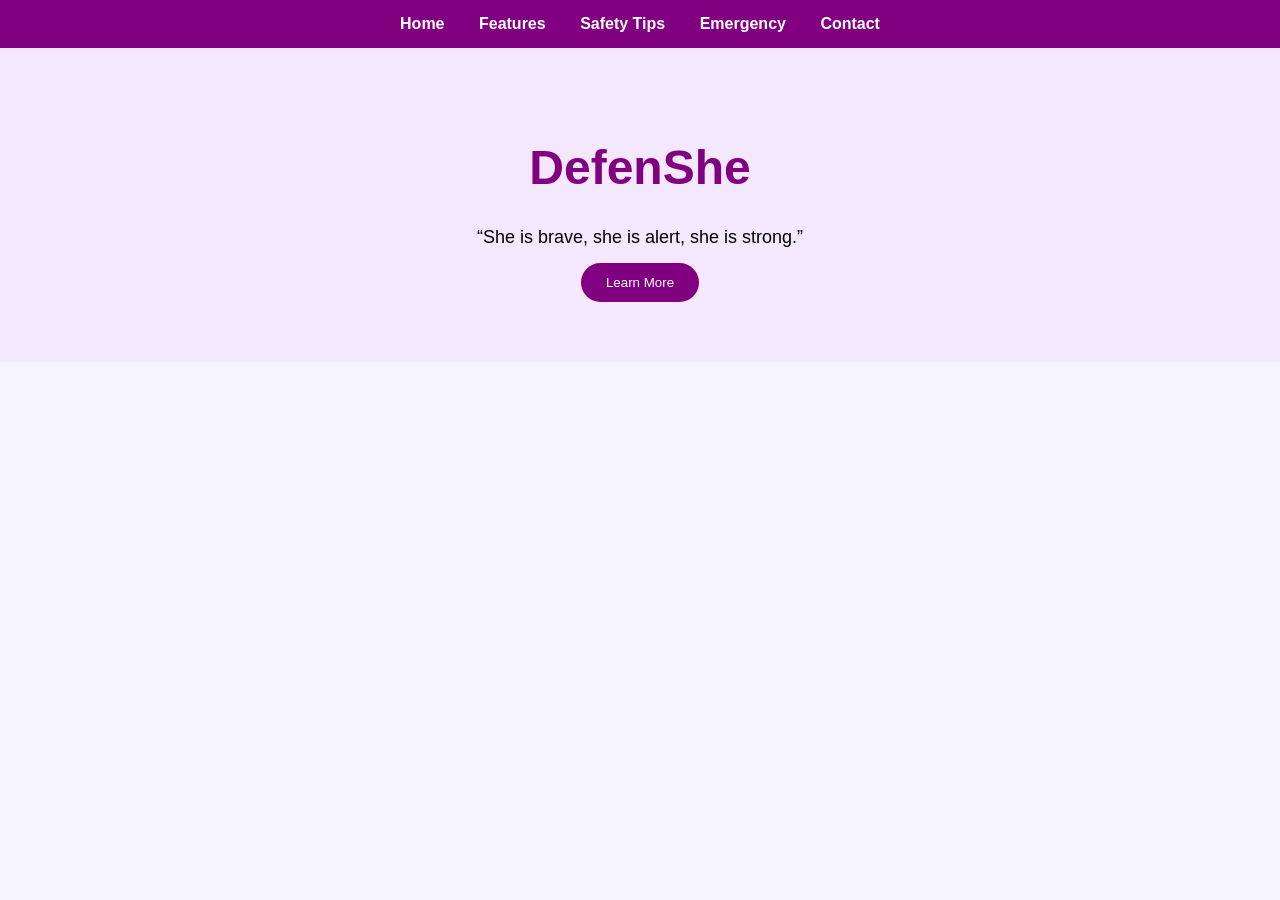
<file: Website2/index.html>
<!DOCTYPE html>
<html>
<head>
    <title>DefenShe | Home</title>
    <link rel="stylesheet" href="defenshe.css">
</head>

<body>

<nav class="navbar">
    <a href="index.html">Home</a>
    <a href="features.html">Features</a>
    <a href="tips.html">Safety Tips</a>
    <a href="emergency.html">Emergency</a>
    <a href="contacts.html">Contact</a>
</nav>

<div class="hero">
    <h1>DefenShe</h1>
    <p>“She is brave, she is alert, she is strong.”</p>

    <button onclick="showInfo()">Learn More</button>
</div>


<div id="moreInfo" class="info-section">

    <h2>Why DefenShe?</h2>

    <div class="info-cards">

        <div class="card">
            <img src="images/l1.jpg" alt="Awareness">
            <h3>Safety Awareness</h3>
            <p>Learn important safety tips to stay alert in daily life.</p>
        </div>

        <div class="card">
            <img src="images/support2.jpg" alt="Support">
            <h3>Support System</h3>
            <p>Find guidance and helpful resources for women safety.</p>
        </div>

        <div class="card">
            <img src="images/empower3.jpg" alt="Strength">
            <h3>Empowerment</h3>
            <p>Encouraging women to feel confident and strong.</p>
        </div>

    </div>

</div>

<script>
function showInfo(){
    document.getElementById("moreInfo").style.display = "block";
}
</script>

</body>
</html>
</file>
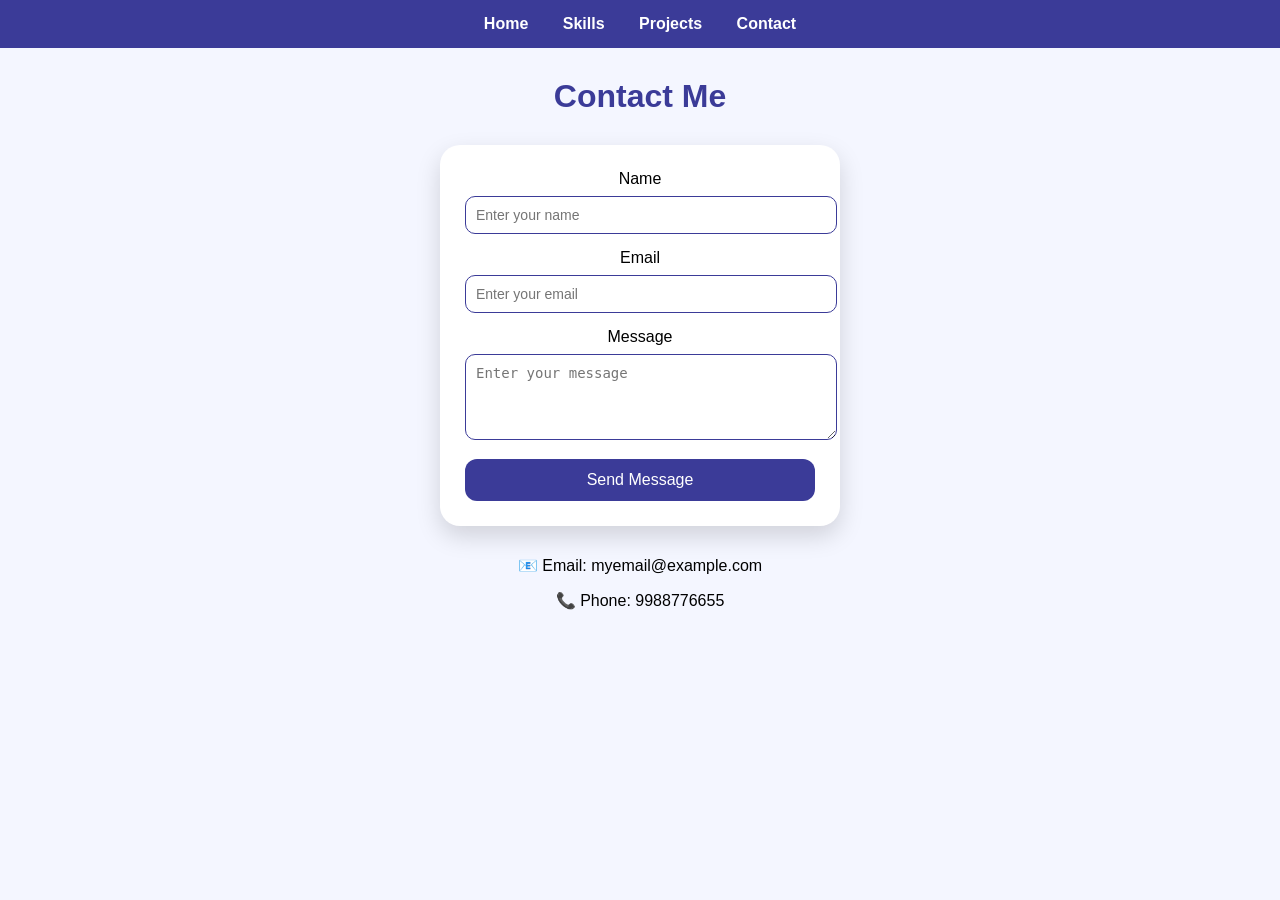
<file: contact.html>
<!DOCTYPE HTML>
<html>
<head>
    <title>My Contacts</title>
    <link rel="stylesheet" href="port.css">
</head>

<body>

<nav class="navbar">
    <a href="index.html">Home</a>
    <a href="skills.html">Skills</a>
    <a href="projects.html">Projects</a>
    <a href="contact.html">Contact</a>
</nav>

<h1>Contact Me</h1>

<div class="contact-box">
    <form>
        <label>Name</label>
        <input type="text" placeholder="Enter your name">

        <label>Email</label>
        <input type="email" placeholder="Enter your email">

        <label>Message</label>
        <textarea rows="4" placeholder="Enter your message"></textarea>

        <button class="send-btn">Send Message</button>
    </form>
</div>

<div class="contact-info">
    <p>📧 Email: myemail@example.com</p>
    <p>📞 Phone: 9988776655</p>
</div>

</body>
</html>
</file>
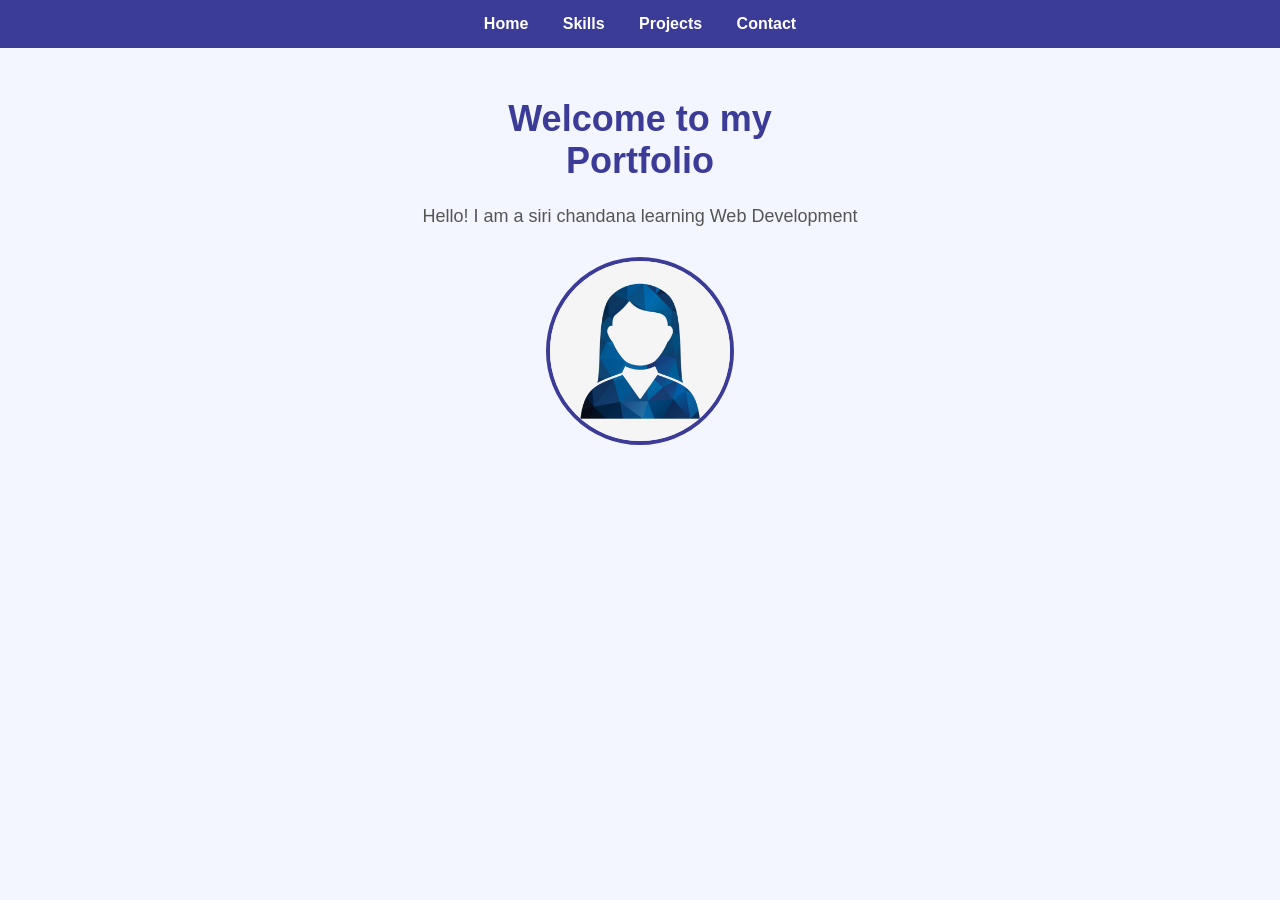
<file: home.html>
<!DOCTYPE HTML>
<html>
<head>
    <title>About Me</title>
    <link rel="stylesheet" href="port.css">
</head>

<body>

<nav class="navbar">
    <a href="index.html">Home</a>
    <a href="skills.html">Skills</a>
    <a href="projects.html">Projects</a>
    <a href="contact.html">Contact</a>
</nav>

<div class="home-container">
    <h1>Welcome to my<br> Portfolio</h1>
    <p>Hello! I am a siri chandana learning Web Development</p>
    <img src="profile.jpg" alt="my pic" class="profile-pic">
</div>

</body>
</html>
</file>
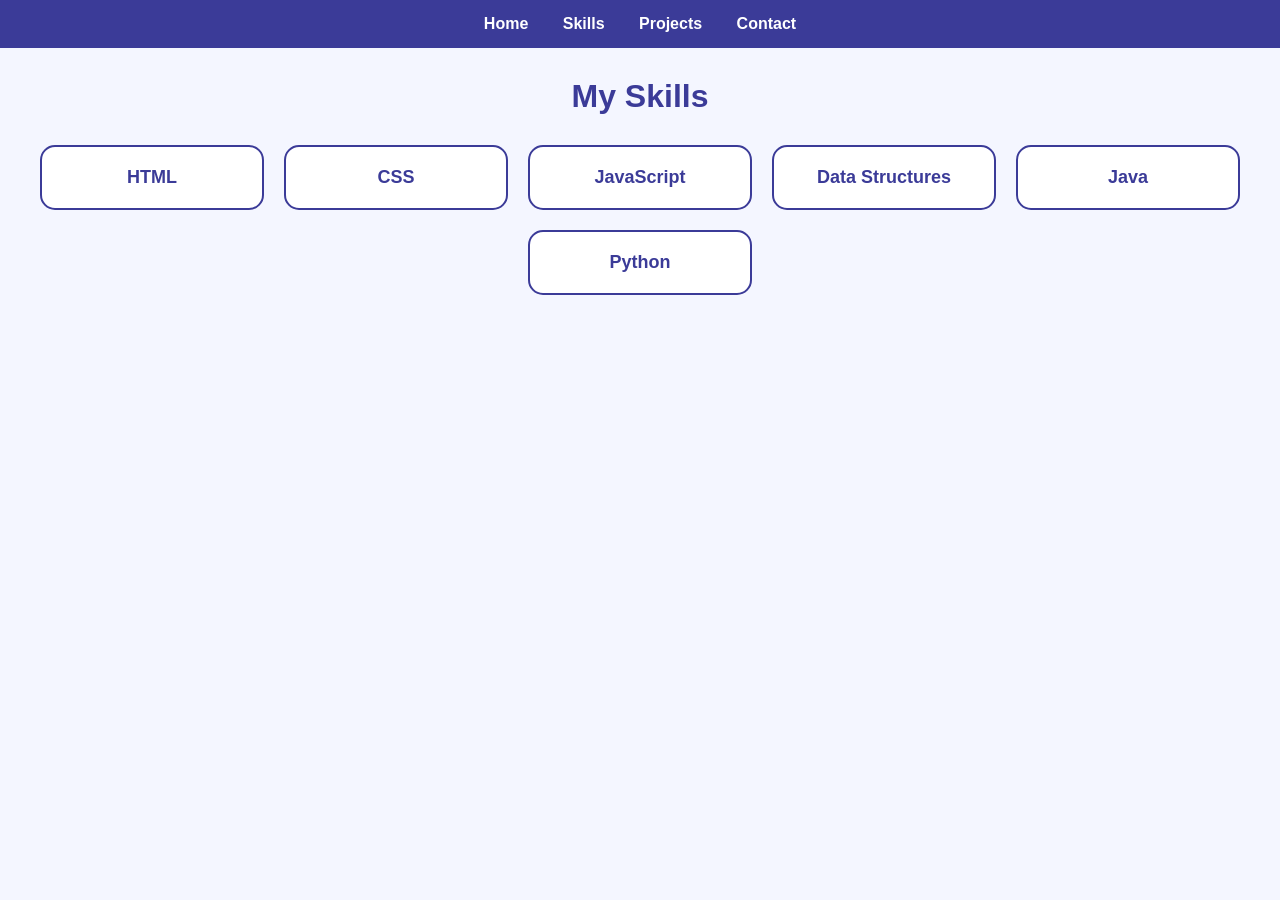
<file: skills.html>
<!DOCTYPE html>
<html>
<head>
    <title>My Skills</title>
    <link rel="stylesheet" href="port.css">
</head>

<body>

<nav class="navbar">
    <a href="home.html">Home</a>
    <a href="skills.html">Skills</a>
    <a href="projects.html">Projects</a>
    <a href="contact.html">Contact</a>
</nav>

<h1>My Skills</h1>

<div class="skills-box">

    <div class="skill-card">
        HTML
        <p class="skill-info">I learned page structure, headings, forms, tables and semantic tags.</p>
    </div>

    <div class="skill-card">
        CSS
        <p class="skill-info">I learned styling, flexbox, hover effects, layouts and responsive design.</p>
    </div>

    <div class="skill-card">
        JavaScript
        <p class="skill-info">I learned DOM manipulation, events, functions and basic interactivity.</p>
    </div>

    <div class="skill-card">
        Data Structures
        <p class="skill-info">I learned arrays, stacks, queues and algorithm basics.</p>
    </div>

    <div class="skill-card">
        Java
        <p class="skill-info">I learned OOP concepts, classes, objects and arrays.</p>
    </div>

    <div class="skill-card">
        Python
        <p class="skill-info">I learned basic syntax, loops, functions and problem solving.</p>
    </div>

</div>

</body>
</html>
</file>
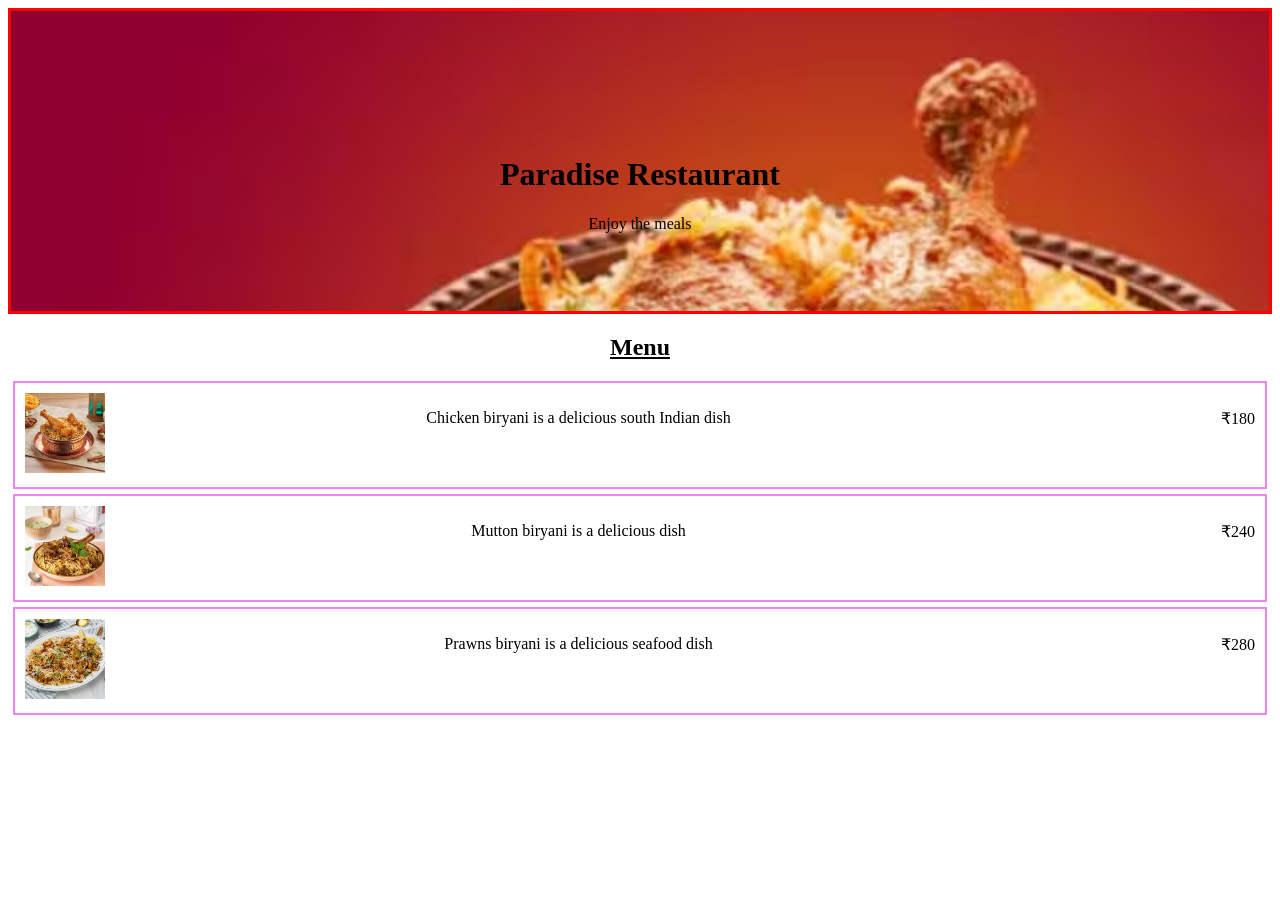
<file: restuarant/restaurant.html>
<!DOCTYPE html>
<html>

<head>
    <title>My Restaurant</title>
    <link rel="stylesheet" href="resstyle.css">
</head>

<body>

    <div id="header" style="height:200px; text-align:center;">
        <h1><br><br>Paradise Restaurant</h1>
        <p>Enjoy the meals</p>
    </div>

    <div class="overlay"></div>

    <div class="section">
        <h2 style="text-align:center;"><u>Menu</u></h2>
    </div>


    <!-- Item 1 -->
    <div class="content section">

        <div class="left">
            <img src="chicken.jpg" alt="Chicken biryani" style="width:80px;height:80px;">
        </div>

        <div class="left">
            <p style="text-align:center;">
                Chicken biryani is a delicious south Indian dish
            </p>
        </div>

        <div class="right box">
            <p style="text-align:right;">&#8377;180</p>
        </div>

        <div style="clear:both;"></div>

    </div>


    <!-- Item 2 -->
    <div class="content section">

        <div class="left">
            <img src="mutton.jpg" alt="Mutton biryani" style="width:80px;height:80px;">
        </div>

        <div class="left">
            <p style="text-align:center;">
                Mutton biryani is a delicious dish
            </p>
        </div>

        <div class="right box">
            <p style="text-align:right;">&#8377;240</p>
        </div>

        <div style="clear:both;"></div>

    </div>


    <!-- Item 3 -->
    <div class="content section">

        <div class="left">
            <img src="prawns.jpg" alt="Prawns biryani" style="width:80px;height:80px;">
        </div>

        <div class="left">
            <p style="text-align:center;">
                Prawns biryani is a delicious seafood dish
            </p>
        </div>

        <div class="right box">
            <p style="text-align:right;">&#8377;280</p>
        </div>

        <div style="clear:both;"></div>

    </div>

</body>
</html>
</file>
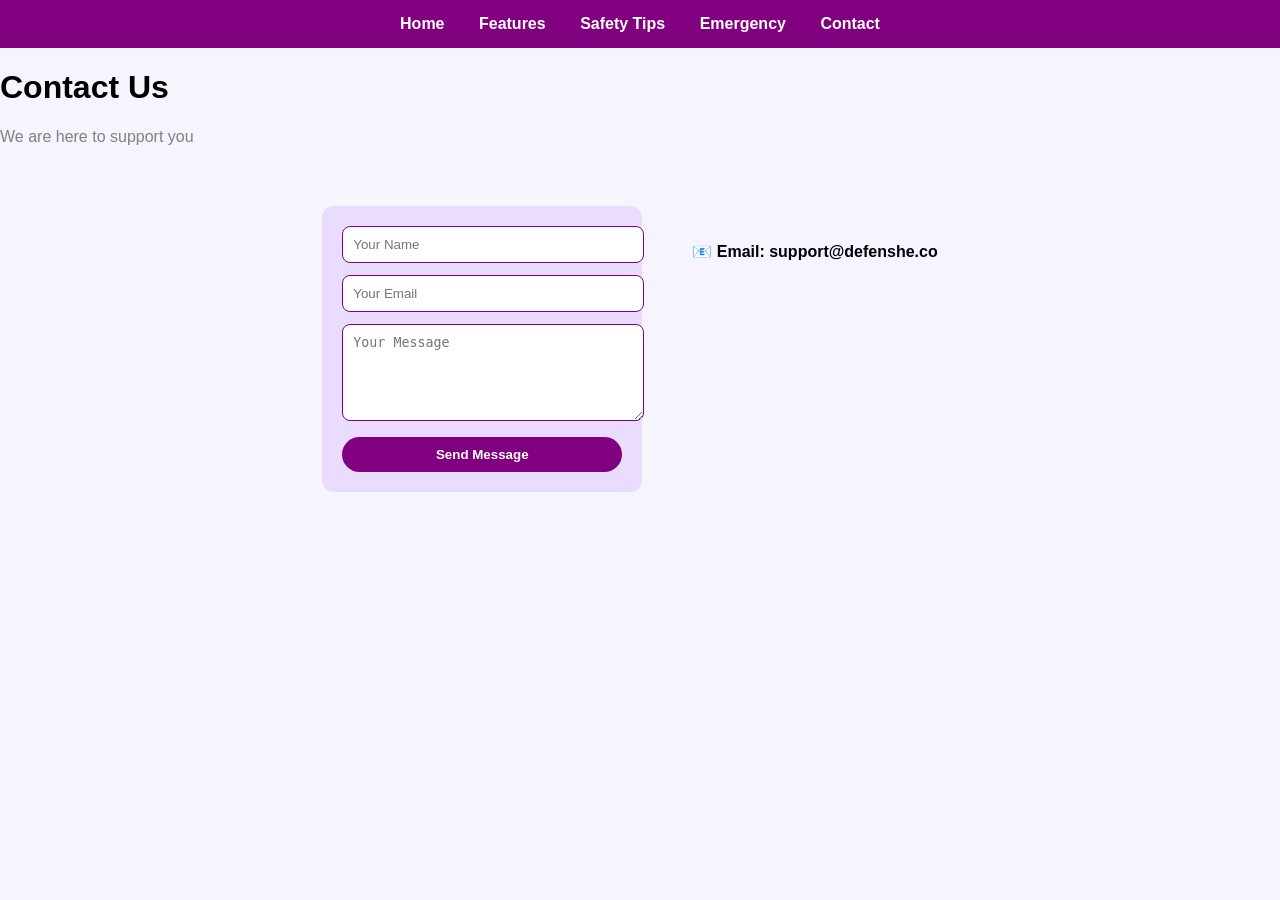
<file: Website2/contacts.html>
<!DOCTYPE html>
<html>
<head>
    <title>DefenShe | Contact</title>
    <link rel="stylesheet" href="defenshe.css">
</head>

<body>

<!-- Navigation -->
<nav class="navbar">
    <a href="index.html">Home</a>
    <a href="features.html">Features</a>
    <a href="tips.html">Safety Tips</a>
    <a href="emergency.html">Emergency</a>
    <a href="contacts.html">Contact</a>
</nav>

<h1>Contact Us</h1>
<p class="subtitle">We are here to support you</p>

<div class="contact-container">

    <form class="contact-form">
        <input type="text" placeholder="Your Name" required>
        <input type="email" placeholder="Your Email" required>
        <textarea placeholder="Your Message" rows="5" required></textarea>
        <button type="submit">Send Message</button>
    </form>

    <div class="contact-info">
        <p>📧 Email: support@defenshe.co
</file>
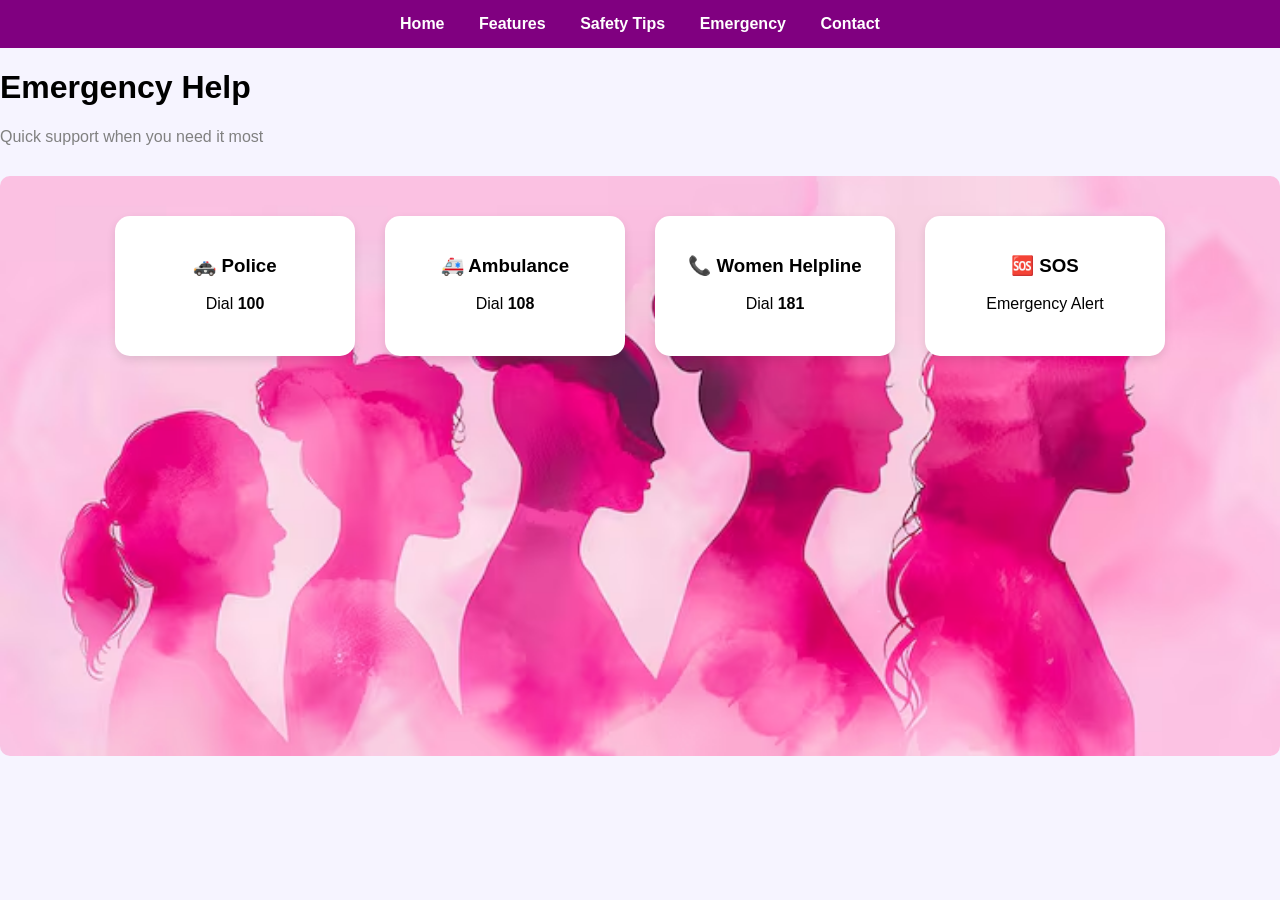
<file: Website2/emergency.html>
<!DOCTYPE html>
<html>
<head>
<title>DefenShe | Emergency</title>
<link rel="stylesheet" href="defenshe.css">
</head>

<body class="emergency-page">

<div class="background"></div>
<nav class="navbar">
<a href="index.html">Home</a>
<a href="features.html">Features</a>
<a href="tips.html">Safety Tips</a>
<a href="emergency.html">Emergency</a>
<a href="contacts.html">Contact</a>
</nav>

<h1>Emergency Help</h1>
<p class="subtitle">Quick support when you need it most</p>

<div class="emergency-container">

<div class="emergency-card" onclick="showInfo('police')">
<h3>🚓 Police</h3>
<p>Dial <strong>100</strong></p>
</div>

<div class="emergency-card" onclick="showInfo('ambulance')">
<h3>🚑 Ambulance</h3>
<p>Dial <strong>108</strong></p>
</div>

<div class="emergency-card" onclick="showInfo('women')">
<h3>📞 Women Helpline</h3>
<p>Dial <strong>181</strong></p>
</div>

<div class="emergency-card" onclick="showInfo('sos')">
<h3>🆘 SOS</h3>
<p>Emergency Alert</p>
</div>

</div>
<div id="popup" class="popup">
<div class="popup-content">
<span class="close" onclick="closePopup()">×</span>
<h2 id="popup-title"></h2>
<p id="popup-text"></p>
</div>
</div>

<script>

function showInfo(type){

let title="";
let text="";

if(type==="police"){
title="Police Emergency";
text="Dial 100 to contact the nearest police station.";
}

else if(type==="ambulance"){
title="Ambulance Service";
text="Dial 108 for emergency medical help.";
}

else if(type==="women"){
title="Women Helpline";
text="Dial 181 for women's safety and support.";
}

else if(type==="sos"){
title="SOS Alert";
text="This feature alerts trusted contacts during danger.";
}

document.getElementById("popup-title").innerText=title;
document.getElementById("popup-text").innerText=text;
document.getElementById("popup").style.display="block";

}

function closePopup(){
document.getElementById("popup").style.display="none";
}

</script>

</body>
</html>
</file>
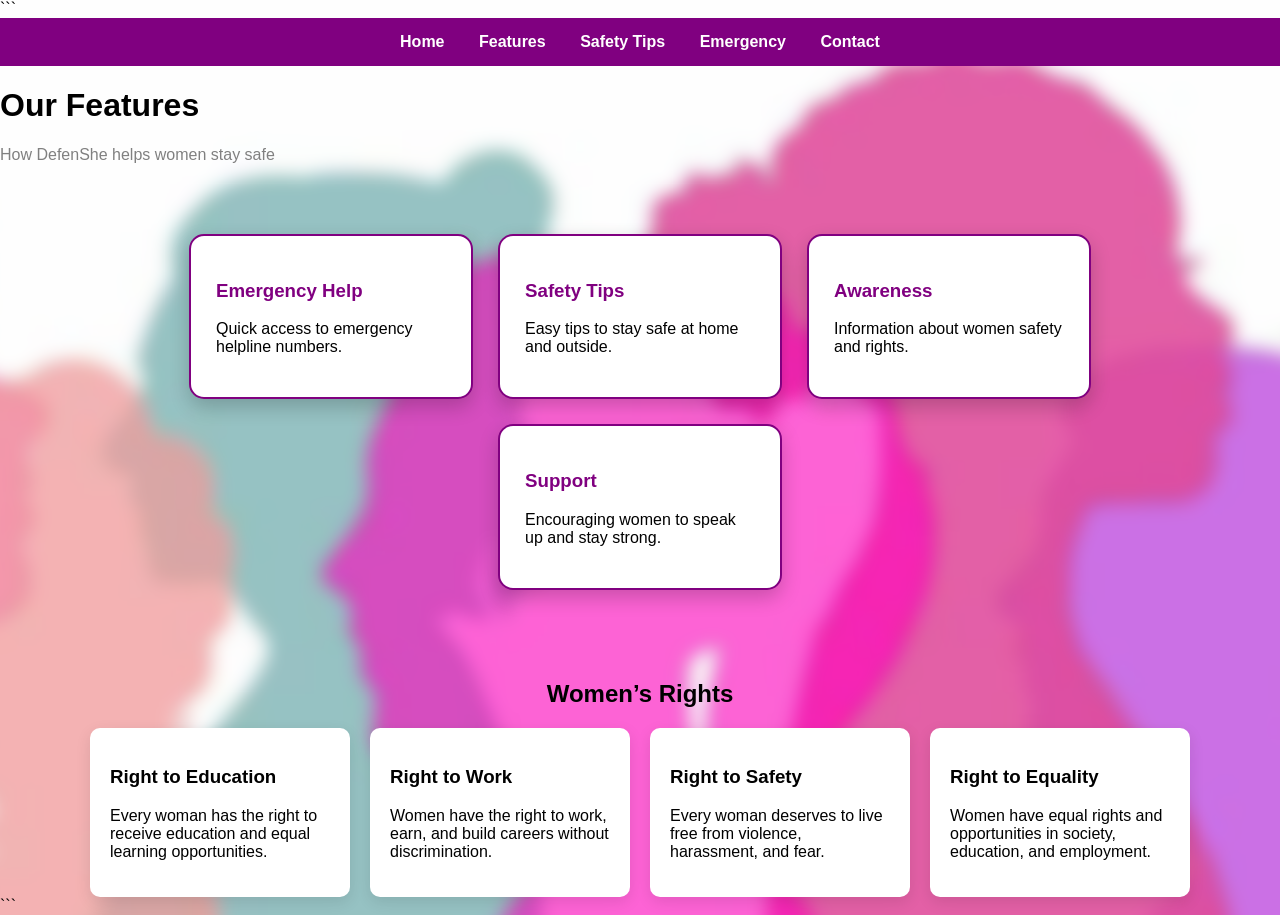
<file: Website2/features.html>
<!DOCTYPE html>

<html>
<head>
    <title>DefenShe | Features</title>
    <link rel="stylesheet" href="defenshe.css">
</head>

<body class="features-page">

```
<!-- Background only for features page -->
<div class="bg-blur"></div>

<!-- Page content -->
<div class="content">

    <nav class="navbar">
        <a href="index.html">Home</a>
        <a href="features.html">Features</a>
        <a href="tips.html">Safety Tips</a>
        <a href="emergency.html">Emergency</a>
        <a href="contact.html">Contact</a>
    </nav>

    <h1>Our Features</h1>
    <p class="subtitle">How DefenShe helps women stay safe</p>

    <div class="features-container">
        <div class="feature-card">
            <h3>Emergency Help</h3>
            <p>Quick access to emergency helpline numbers.</p>
        </div>

        <div class="feature-card">
            <h3>Safety Tips</h3>
            <p>Easy tips to stay safe at home and outside.</p>
        </div>

        <div class="feature-card">
            <h3>Awareness</h3>
            <p>Information about women safety and rights.</p>
        </div>

        <div class="feature-card">
            <h3>Support</h3>
            <p>Encouraging women to speak up and stay strong.</p>
        </div>
    </div>


    

    <h2 class="rights-title">Women’s Rights</h2>

    <div class="rights-container">

        <div class="rights-card">
            <h3>Right to Education</h3>
            <p>Every woman has the right to receive education and equal learning opportunities.</p>
        </div>

        <div class="rights-card">
            <h3>Right to Work</h3>
            <p>Women have the right to work, earn, and build careers without discrimination.</p>
        </div>

        <div class="rights-card">
            <h3>Right to Safety</h3>
            <p>Every woman deserves to live free from violence, harassment, and fear.</p>
        </div>

        <div class="rights-card">
            <h3>Right to Equality</h3>
            <p>Women have equal rights and opportunities in society, education, and employment.</p>
        </div>

    </div>

</div>
```

</body>
</html>
</file>
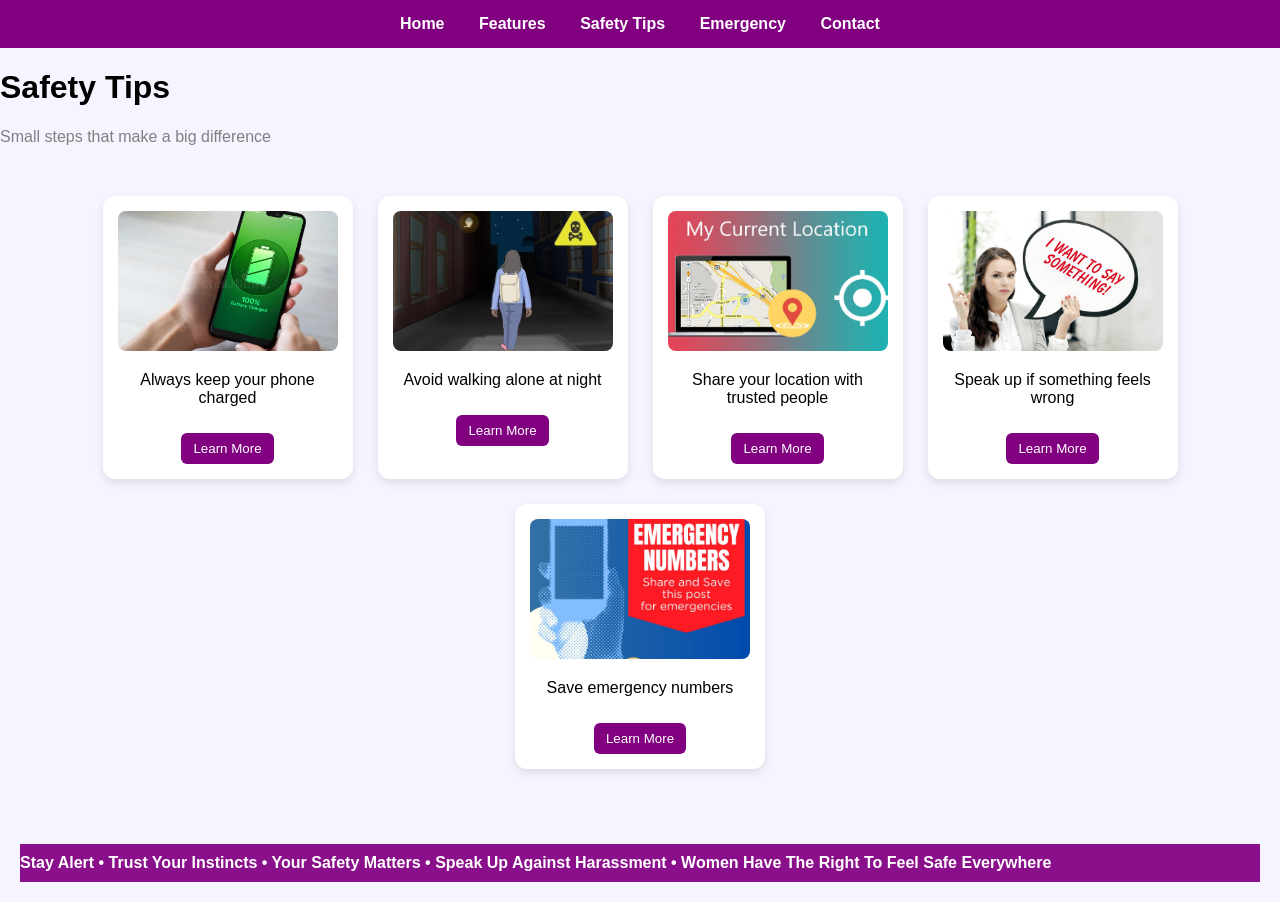
<file: Website2/tips.html>
<!DOCTYPE html>
<html>
<head>
    <title>DefenShe | Safety Tips</title>
    <link rel="stylesheet" href="defenshe.css">
</head>

<body>

<nav class="navbar">
    <a href="index.html">Home</a>
    <a href="features.html">Features</a>
    <a href="tips.html">Safety Tips</a>
    <a href="emergency.html">Emergency</a>
    <a href="contacts.html">Contact</a>
</nav>

<h1>Safety Tips</h1>
<p class="subtitle">Small steps that make a big difference</p>

<div class="tips-container">

<div class="tip-card">
    <img src="images/charge.jpg" alt="Phone charged">
    <p>Always keep your phone charged</p>
    <button onclick="showTip('t1')">Learn More</button>

    <div id="t1" class="tip-info">
        A charged phone allows you to quickly call emergency services and share your location.
    </div>
</div>

<div class="tip-card">
    <img src="images/walk.jpg" alt="Night walking">
    <p>Avoid walking alone at night</p>
    <button onclick="showTip('t2')">Learn More</button>

    <div id="t2" class="tip-info">
        Stay in well-lit areas and try to travel with friends or trusted people.
    </div>
</div>

<div class="tip-card">
    <img src="images/locate.jpg" alt="Location sharing">
    <p>Share your location with trusted people</p>
    <button onclick="showTip('t3')">Learn More</button>

    <div id="t3" class="tip-info">
        Location sharing helps family or friends track your safety during travel.
    </div>
</div>

<div class="tip-card">
    <img src="images/speak.jpg" alt="Speak up">
    <p>Speak up if something feels wrong</p>
    <button onclick="showTip('t4')">Learn More</button>

    <div id="t4" class="tip-info">
        Trust your instincts and seek help immediately if you feel unsafe.
    </div>
</div>

<div class="tip-card">
    <img src="images/alert.jpg" alt="Emergency numbers">
    <p>Save emergency numbers</p>
    <button onclick="showTip('t5')">Learn More</button>

    <div id="t5" class="tip-info">
        Keep important contacts like police, family, or trusted friends saved for emergencies.
    </div>
</div>
<div class="tips-banner">
    <div class="tips-scroll">
        Stay Alert • Trust Your Instincts • Your Safety Matters • Speak Up Against Harassment • Women Have The Right To Feel Safe Everywhere
    </div>
</div>
</div>

<script src="tips.js"></script>

</body>
</html>
</file>
<file: Website2/defenshe.css>
body{
    font-family: Arial, sans-serif;
    margin:0;
    background:#f6f4ff;
}



.navbar{
    background:purple;
    padding:15px;
    text-align:center;
}

.navbar a{
    color:white;
    text-decoration:none;
    margin:0 15px;
    font-weight:bold;
    font-size:16px;
}

.navbar a:hover{
    text-decoration:underline;
}


.hero{
    background-color:#f3e8ff;
    text-align:center;
    padding:60px 20px;
}

.hero h1{
    font-size:48px;
    color:purple;
}

.hero p{
    font-size:18px;
    margin:15px 0;
}

.hero button{
    background-color:purple;
    color:white;
    border:none;
    padding:12px 25px;
    border-radius:20px;
    cursor:pointer;
}

.about{
    padding:40px;
    text-align:center;
}

.about h2{
    color:purple;
    margin-bottom:10px;
}

.hero-img{
    display:block;
    margin:20px auto;
}

.subtitle{
    color:gray;
    margin-bottom:30px;
}

.info-section{
    display:none;
    padding:40px;
    background:#f7f7ff;
    text-align:center;
}

.info-cards{
    display:flex;
    justify-content:center;
    gap:20px;
    flex-wrap:wrap;
}

.card{
    width:250px;
    background:white;
    padding:15px;
    border-radius:15px;
    box-shadow:0 4px 10px rgba(0,0,0,0.1);
}

.card img{
    width:100%;
    border-radius:10px;
}

.card:hover{
    transform:translateY(-10px);
    box-shadow:0 10px 20px rgba(0,0,0,0.2);
}



.features-page .bg-blur{
    position:fixed;
    top:0;
    left:0;
    width:100vw;
    height:100vh;

    background-image:url("images/tipbg.jpg");
    background-size:cover;
    background-position:center;

    filter:blur(8px);
    transform:scale(1.1);
    z-index:-1;
}

.features-container{
    display:flex;
    justify-content:center;
    gap:25px;
    flex-wrap:wrap;
    padding:40px;
}

.feature-card{
    background:white;
    width:230px;
    padding:25px;
    border-radius:15px;
    border:2px solid purple;
    box-shadow:0 8px 20px rgba(0,0,0,0.2);
    transition:0.3s;
}

.feature-card h3{
    color:purple;
}

.feature-card:hover{
    background:purple;
    color:white;
    transform:translateY(-8px);
}
.rights-title{
    margin-top:50px;
    text-align:center;
}

.rights-container{
    display:flex;
    justify-content:center;
    gap:20px;
    flex-wrap:wrap;
    margin-top:20px;
}

.rights-card{
    background:white;
    padding:20px;
    width:220px;
    border-radius:10px;
    box-shadow:0 5px 15px rgba(0,0,0,0.1);
}
.rights-card:hover{
    background:rgb(17, 2, 17);
    color:#ece9ff;
    transform:translateY(-8px);
}
.tip-info{
display:none;
margin-top:10px;
color:#333;
}

.tips-container{
    display:flex;
    flex-wrap:wrap;
    justify-content:center;
    gap:25px;
    padding:20px;
}

.tip-card{
    background:white;
    width:220px;
    padding:15px;
    border-radius:12px;
    text-align:center;
    box-shadow:0 4px 10px rgba(0,0,0,0.1);
    transition:0.3s;
}

.tip-card:hover{
    transform:translateY(-8px);
}

.tip-card img{
    width:100%;
    height:140px;
    object-fit:cover;
    border-radius:8px;
}

.tip-card button{
    margin-top:10px;
    padding:8px 12px;
    background:purple;
    color:white;
    border:none;
    border-radius:6px;
    cursor:pointer;
}

.tip-info{
    display:none;
    margin-top:10px;
    font-size:14px;
    background:#ece9ff;
    padding:8px;
    border-radius:6px;
}
.tips-banner{
    width:100%;
    overflow:hidden;
    background:#8a0f8a;
    color:white;
    margin-top:50px;
    padding:10px 0;
}

.tips-scroll{
    display:inline-block;
    white-space:nowrap;
    animation:scrollTips 15s linear infinite;
    font-weight:bold;
    font-size:16px;
}

@keyframes scrollTips{
    0%{
        transform:translateX(100%);
    }
    100%{
        transform:translateX(-100%);
    }
}



.emergency-container{
    display: flex;
    justify-content: center;
    gap: 30px;
    padding: 40px;
}

.emergency-card{
    background: white;
    padding: 20px;
    border-radius: 15px;
    width: 200px;
    height: 100px;   /* reduce height */
    text-align: center;
    box-shadow: 0 4px 10px rgba(0,0,0,0.1);
}

.emergency-card:hover{
transform:scale(1.08);
background:purple;
color:white;
}


.popup{
display:none;
position:fixed;
top:0;
left:0;
width:100%;
height:100%;
background:rgba(0,0,0,0.6);
}

.popup-content{
background:white;
color:black;
padding:25px;
width:320px;
margin:150px auto;
border-radius:10px;
text-align:center;
}

.close{
float:right;
font-size:22px;
cursor:pointer;
}
.emergency-container{
    background-image: url("images/wwww.jpg");
    background-size: cover;
    background-position: center;
    background-repeat: no-repeat;

    padding: 40px;
    border-radius: 10px;
    min-height: 500px;
}


.contact-container{
    display:flex;
    justify-content:center;
    gap:30px;
    padding:30px;
    flex-wrap:wrap;
}

.contact-form{
    background:#e9dcff;
    padding:20px;
    border-radius:12px;
    width:280px;
}

.contact-form input,
.contact-form textarea{
    width:100%;
    padding:10px;
    margin-bottom:12px;
    border-radius:8px;
    border:1px solid purple;
}

.contact-form button{
    width:100%;
    padding:10px;
    background:purple;
    color:white;
    border:none;
    border-radius:20px;
    font-weight:bold;
}

.contact-form button:hover{
    background:#6a0dad;
}

.contact-info{
    padding:20px;
    font-weight:bold;
}
</file>
<file: port.css>
body {
    font-family: Arial, sans-serif;
    background-color: #f4f6ff;
    margin: 0;
    text-align: center;
}


.navbar {
    background-color: #3b3b98;
    padding: 15px;
}

.navbar a {
    color: white;
    margin: 0 15px;
    text-decoration: none;
    font-weight: bold;
}

.navbar a:hover {
    color: #ffdd59;
}


.home-container {
    margin-top: 50px;
}


.home-container h1 {
    color: #3b3b98;
    font-size: 36px;
}


.home-container p {
    font-size: 18px;
    color: #555;
    margin-bottom: 30px;
}


.profile-pic {
    width: 180px;
    height: 180px;
    border-radius: 50%;      /* circle */
    border: 4px solid #3b3b98;
    object-fit: cover;
    transition: transform 0.3s;
}


.profile-pic:hover {
    transform: scale(1.05);
}
body {
    font-family: Arial, sans-serif;
    background-color: #f4f6ff;
    text-align: center;
    margin: 0;
}


.navbar {
    background-color: #3b3b98;
    padding: 15px;
}

.navbar a {
    color: white;
    margin: 0 15px;
    text-decoration: none;
    font-weight: bold;
}

.navbar a:hover {
    color: #ffdd59;
}


h1 {
    margin-top: 30px;
    color: #3b3b98;
}

.projects {
    display: flex;
    justify-content: center;
    gap: 20px;
    margin-top: 30px;
    flex-wrap: wrap;
}


.project-card {
    width: 250px;
    padding: 20px;
    background-color: white;
    border: 2px solid #3b3b98;
    border-radius: 15px;
    font-size: 16px;
    font-weight: 500;
    cursor: pointer;

    transition: background-color 0.3s, color 0.3s, transform 0.3s;
}


.project-card:hover {
    background-color: #3b3b98;
    color: white;
    transform: translateY(-8px);
}

.skills-box {
    display: flex;
    justify-content: center;
    gap: 20px;
    margin-top: 30px;
    flex-wrap: wrap;
}

.skill-card {
    width: 180px;
    padding: 20px;
    background-color: white;
    border: 2px solid #3b3b98;
    border-radius: 15px;
    font-size: 18px;
    font-weight: bold;
    color: #3b3b98;
    cursor: pointer;
    text-align: center;

    transition: all 0.3s;
}

.skill-card:hover {
    background-color: #3b3b98;
    color: white;
    transform: translateY(-8px);
}

.skill-info {
    font-size: 14px;
    margin-top: 10px;
    display: none;
}

.skill-card:hover .skill-info {
    display: block;
}
.projects{
    margin-top: 20px;

}
.projects p {
    background-color: #f2f6ff;
    width: 300px;
    margin: 12px auto;
    padding: 12px;
    border-radius: 8px;
    font-size: 18px;
    border: 2px solid black;
}

.contact-box {
    width: 350px;
    margin: 30px auto;
    padding: 25px;
    background-color: white;
    border-radius: 20px;
    box-shadow: 0 10px 25px rgba(0,0,0,0.15);
}


.contact-box input,
.contact-box textarea {
    width: 100%;
    padding: 10px;
    margin-top: 8px;
    margin-bottom: 15px;
    border-radius: 10px;
    border: 1.5px solid #3b3b98;
    font-size: 14px;
}

/* Send button */
.send-btn {
    width: 100%;
    padding: 12px;
    background-color: #3b3b98;
    color: white;
    border: none;
    border-radius: 12px;
    font-size: 16px;
    cursor: pointer;
    transition: background-color 0.3s, transform 0.3s;
}


.send-btn:hover {
    background-color: #182c61;
    transform: translateY(-4px);
}


.contact-info {
    margin-top: 20px;
    text-align: center;
    font-size: 16px;
}
</file>
<file: restuarant/resstyle.css>
#header {

 background-image:url("./biryani.jpg");
    background-size: cover;
background-repeat:  no-repeat;
background-position: centre;
background-attachment: fixed;
margin: O;
padding: 50px;
border : 3px solid red;
}
overlay {
    background-color: rgba(255,255,255,0.6);/*white with transparency*/
    color : blue;
    padding :0px;
    margin : 0px;
    text-align: centre;

}
section{
    background-color: white;
    padding: 20px;
    margin-bottom: 35px;
    border-radius: 6px;


}
.content{
    border:2px violet solid;
    margin: 5px;
    padding: 10px;

}
.left{
    float:left;
    width: 30%; 
}
.right{
    float: right;
    width: 30%;
    padding-right: 0px;
    margin-right: 0px;

}

p.box{
    margin-right: 0px;
    padding-right: 0px;
}
</file>
